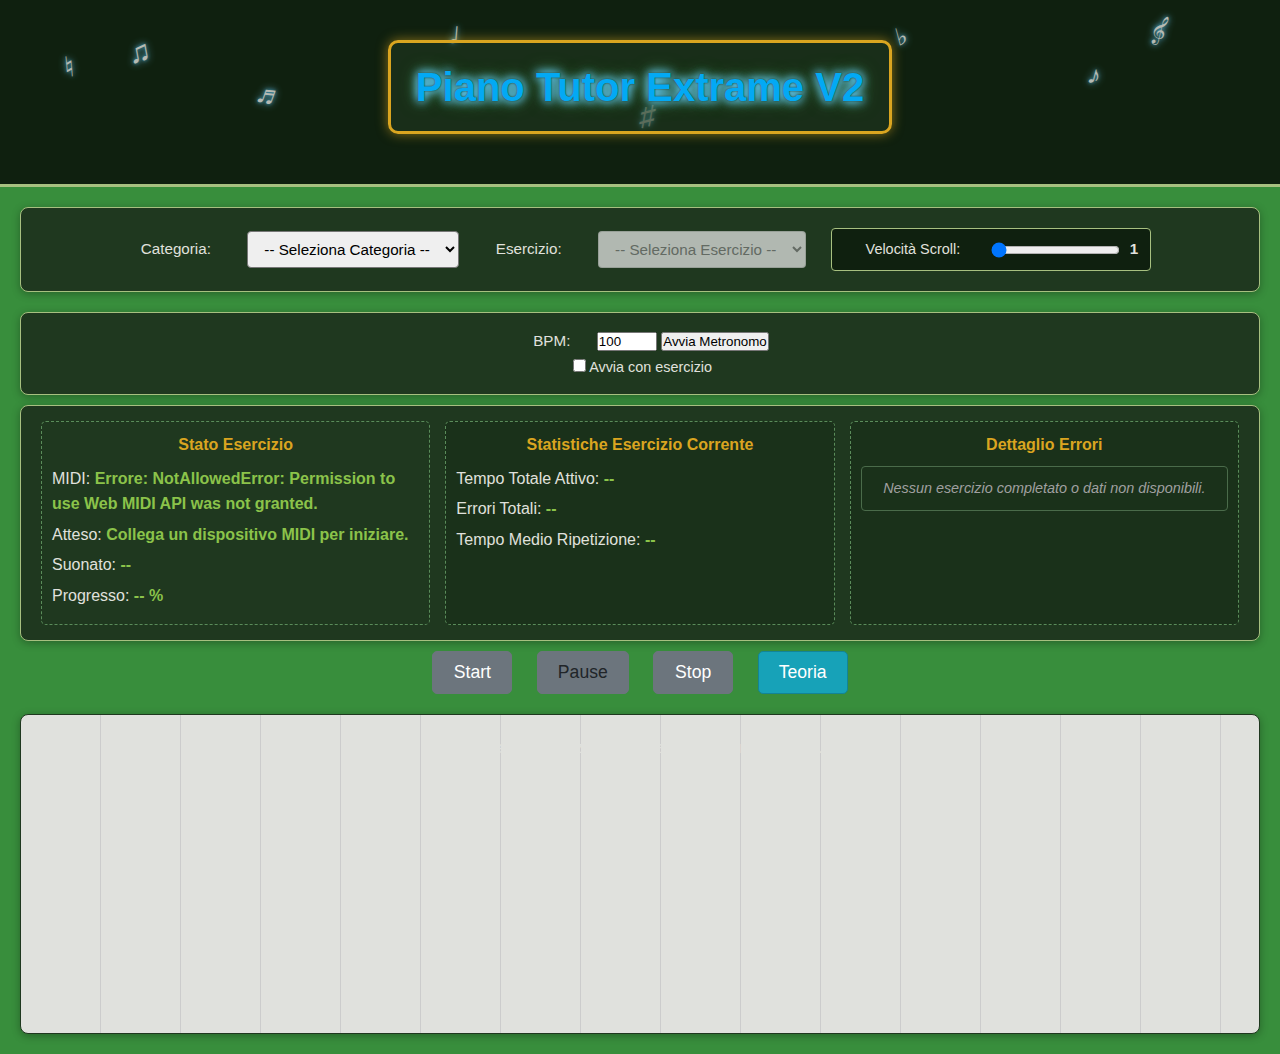
<file: index.html>
<!DOCTYPE html>
<html lang="it">
<head>
    <meta charset="UTF-8">
    <meta name="viewport" content="width=device-width, initial-scale=1.0">
    <title>Piano Tutor Extrame Edition V2</title>
    <link rel="stylesheet" href="style.css">
    <!-- VexFlow (locale) -->
    <script src="js/vexflow.js"></script>
</head>
<body>
    <header class="app-header">
        <h1>Piano Tutor Extrame V2</h1>
        <!-- Note Svolazzanti -->
        <span class="floating-note note-1">♫</span>
        <span class="floating-note note-2">♪</span>
        <span class="floating-note note-3">♩</span>
        <span class="floating-note note-5">♬</span>
        <span class="floating-note note-6">♭</span>
        <span class="floating-note note-7">♯</span>
        <span class="floating-note note-8">♮</span>
        <span class="floating-note note-9">𝄞</span>
    </header>

    <div class="controls">
        <label for="category-select">Categoria:</label>
        <select id="category-select">
            <option value="">-- Seleziona Categoria --</option>
        </select>

        <label for="exercise-select">Esercizio:</label>
        <select id="exercise-select" disabled>
            <option value="">-- Seleziona Esercizio --</option>
        </select>

        <div class="scroll-speed-control">
            <label for="scroll-speed">Velocità Scroll:</label>
            <input type="range" id="scroll-speed" min="1" max="10" value="1">
            <span id="scroll-speed-value">1</span>
        </div>
    </div>

    <!-- SEZIONE METRONOMO -->
    <div class="metronome-controls controls">
        <label for="bpm-input">BPM:</label>
        <input type="number" id="bpm-input" value="100" min="30" max="240" step="1">
        <button id="metronome-toggle-button">Avvia Metronomo</button>
        <div id="metronome-visual-indicator" class="metronome-indicator-off"></div>
        <label for="metronome-auto-start" style="margin-left: 15px; font-size: 0.9em;">
            <input type="checkbox" id="metronome-auto-start"> Avvia con esercizio
        </label>
    </div>
    <!-- FINE SEZIONE METRONOMO -->

    <div class="status-area">
        <div class="status-column">
            <h4>Stato Esercizio</h4>
            <p>MIDI: <span id="midi-status">Inizializzazione...</span></p>
            <p>Atteso: <span id="expected-note">--</span></p>
            <p>Suonato: <span id="played-note">--</span></p>
            <p>Progresso: <span id="success-rate">-- %</span></p>
        </div>
        <div class="status-column exercise-stats-container">
            <h4>Statistiche Esercizio Corrente</h4>
            <p>Tempo Totale Attivo: <span id="summary-total-time">--</span></p>
            <p>Errori Totali: <span id="summary-total-errors">--</span></p>
            <p>Tempo Medio Ripetizione: <span id="summary-avg-rep-time">--</span></p>
        </div>
        <div class="status-column errors-detail-container">
            <h4>Dettaglio Errori</h4>
            <div id="summary-errors-list" class="errors-list">
                <p>Nessun esercizio completato.</p>
            </div>
        </div>
    </div>

    <div class="control-buttons">
        <button id="start-button" disabled>Start</button>
        <button id="pause-button" disabled>Pause</button>
        <button id="stop-button" disabled>Stop</button>
        <button id="theory-button">Teoria</button>
    </div>

    <div id="score">
        <p>Caricamento...</p>
    </div>

    <!-- Script Esercizi (IMPORTANTE: prima di main.js) -->
    <!-- Ordine specificato -->
    <script src="js/exercises/giri_armonici.js"></script>
    <script src="js/exercises/accordi_rivolti.js"></script>
    <script src="js/exercises/ritmica_avanzata.js"></script>
    <script src="js/exercises/scale.js"></script>
    <script src="js/exercises/scale_ottave.js"></script>
    <script src="js/exercises/accompagnamenti.js"></script>
    <script src="js/exercises/accordi_complessi.js"></script>
    <script src="js/exercises/arpeggi.js"></script>
    <script src="js/exercises/indipendenza_mani.js"></script> <!-- Nome ipotizzato, verifica -->
    <script src="js/exercises/tecnica_coordinazione.js"></script> <!-- Nome ipotizzato, verifica -->
    <script src="js/exercises/contrappunto_base.js"></script> <!-- Nome ipotizzato, verifica -->
    <script src="js/exercises/charper_1.js"></script>
    <script src="js/exercises/charper_2.js"></script>
    <script src="js/exercises/charper_3.js"></script>
    <script src="js/exercises/czernyop599.js"></script>
    <script src="js/exercises/beyer_op101.js"></script>
    <script src="js/exercises/beyer101liv2.js"></script>
    <script src="js/exercises/alfred_basic_inspired.js"></script> <!-- Assumendo sia in js/exercises/ -->

    <!-- Altri file di esercizi non specificati nell'ordine, aggiunti a seguire -->
    <script src="js/exercises/faber_inspired.js"></script>
    <script src="js/exercises/licks_blues_ragtime.js"></script> <!-- Nome ipotizzato, verifica -->
    <script src="js/exercises/licks_jazz.js"></script>
    <script src="js/exercises/teoria_riconoscimento.js"></script> <!-- Nome ipotizzato, verifica -->
    <script src="js/exercises/voicing_jazz_blues.js"></script>


    <script>
        // Raccogli tutti gli esercizi in un unico oggetto window.exerciseData
        // ATTENZIONE: I nomi delle categorie (es. Giri_Armonici) e i nomi delle variabili
        // (es. giriArmoniciExercises) sono IPOTIZZATI. Devi adattarli a come hai
        // effettivamente organizzato e nominato i dati nei tuoi file JS.
        // L'ordine delle chiavi qui determina l'ordine nel selettore delle categorie.
        window.exerciseData = {
            Giri_Armonici: typeof giriArmoniciExercises !== 'undefined' ? giriArmoniciExercises : [],
            Accordi_Rivolti: typeof accordiRivoltiExercises !== 'undefined' ? accordiRivoltiExercises : [],
            Ritmica_Avanzata: typeof ritmicaAvanzataExercises !== 'undefined' ? ritmicaAvanzataExercises : [],
            Scale: typeof scaleExercises !== 'undefined' ? scaleExercises : [],
            Scale_Ottave: typeof scaleOttaveExercises !== 'undefined' ? scaleOttaveExercises : [],
            Accompagnamenti: typeof accompagnamentiExercises !== 'undefined' ? accompagnamentiExercises : [],
            Accordi_Complessi: typeof accordiComplessiExercises !== 'undefined' ? accordiComplessiExercises : [],
            Arpeggi: typeof arpeggiExercises !== 'undefined' ? arpeggiExercises : [],
            Indipendenza_Mani: typeof indipendenzaManiExercises !== 'undefined' ? indipendenzaManiExercises : [],
            Tecnica_Coordinazione: typeof tecnicaCoordinazioneExercises !== 'undefined' ? tecnicaCoordinazioneExercises : [],
            Contrappunto_Base: typeof contrappuntoBaseExercises !== 'undefined' ? contrappuntoBaseExercises : [],
            Charper_1: typeof charper1Exercises !== 'undefined' ? charper1Exercises : [],
            Charper_2: typeof charper2Exercises !== 'undefined' ? charper2Exercises : [],
            Charper_3: typeof charper3Exercises !== 'undefined' ? charper3Exercises : [],
            Czerny_Op599: typeof czernyOp599Exercises !== 'undefined' ? czernyOp599Exercises : [],
            Beyer_Op101: typeof beyerOp101Exercises !== 'undefined' ? beyerOp101Exercises : [],
            Beyer_Op101_Liv2: typeof beyerOp101Liv2Exercises !== 'undefined' ? beyerOp101Liv2Exercises : [],
            Alfred_Basic_Inspired: typeof alfredBasicInspiredExercises !== 'undefined' ? alfredBasicInspiredExercises : [],
            // Categorie per gli esercizi aggiunti a seguire
            Faber_Inspired: typeof faberInspiredExercises !== 'undefined' ? faberInspiredExercises : [],
            Licks_Blues_Ragtime: typeof licksBluesRagtimeExercises !== 'undefined' ? licksBluesRagtimeExercises : [],
            Licks_Jazz: typeof licksJazzExercises !== 'undefined' ? licksJazzExercises : [],
            Teoria_Riconoscimento: typeof teoriaRiconoscimentoExercises !== 'undefined' ? teoriaRiconoscimentoExercises : [],
            Voicing_Jazz_Blues: typeof voicingJazzBluesExercises !== 'undefined' ? voicingJazzBluesExercises : [],
        };
    </script>

    <script type="module" src="js/main.js"></script>
</body>
</html>
</file>
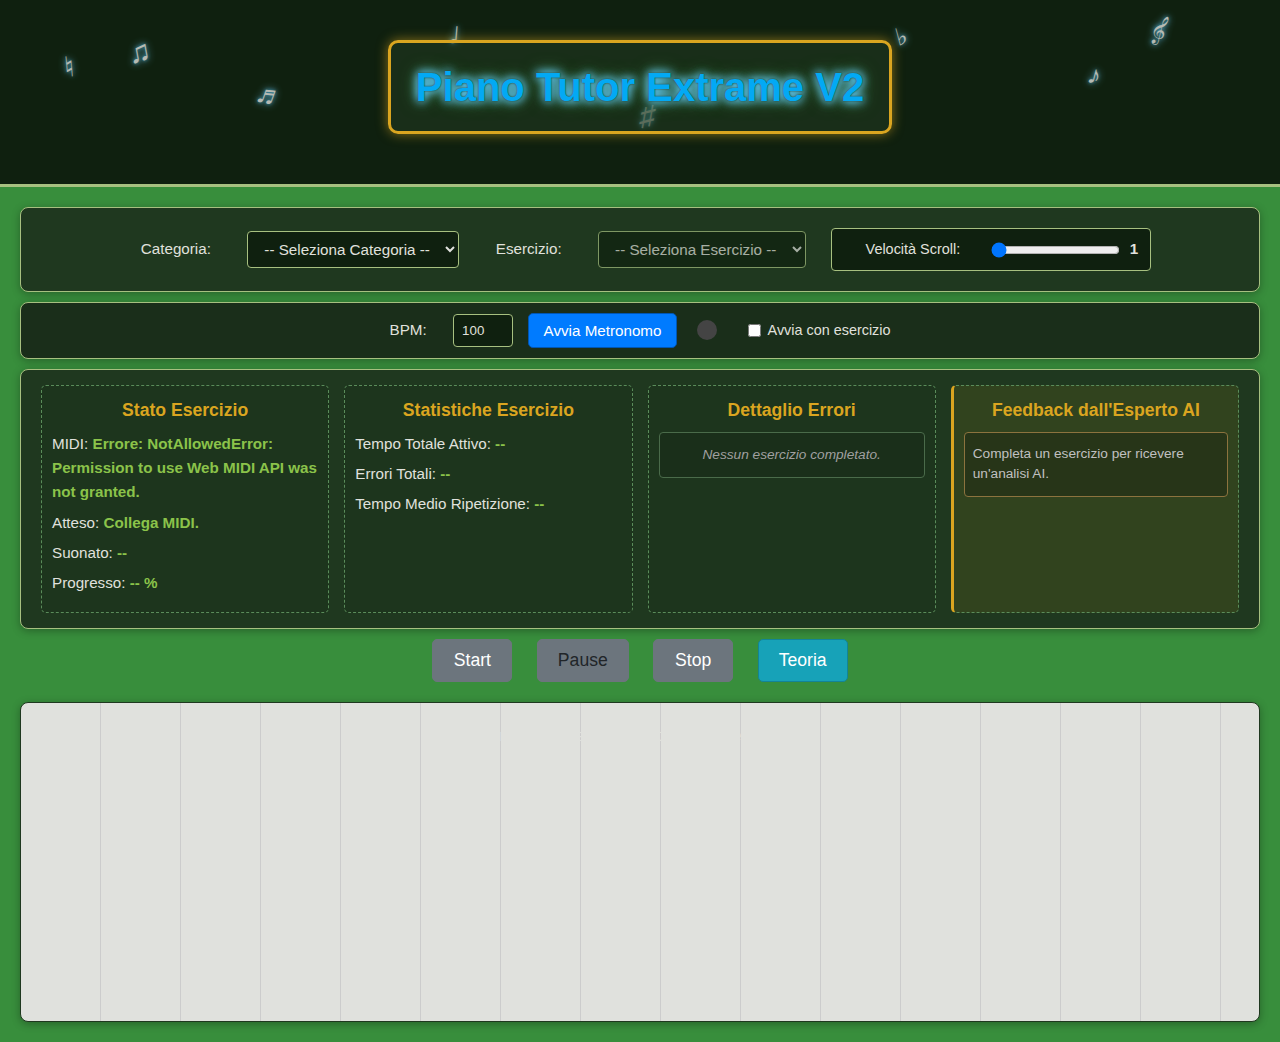
<file: public/index.html>
<!DOCTYPE html>
<html lang="it">
<head>
    <meta charset="UTF-8">
    <meta name="viewport" content="width=device-width, initial-scale=1.0">
    <title>Piano Tutor Extrame Edition V2</title>
    <link rel="stylesheet" href="style.css">
    <!-- VexFlow (locale) -->
    <script src="publiclibs/vexflow.js"></script> <!-- Assumendo sia in public/publiclibs/ -->
</head>
<body>
    <header class="app-header">
        <h1>Piano Tutor Extrame V2</h1>
        <span class="floating-note note-1">♫</span>
        <span class="floating-note note-2">♪</span>
        <span class="floating-note note-3">♩</span>
        <span class="floating-note note-5">♬</span>
        <span class="floating-note note-6">♭</span>
        <span class="floating-note note-7">♯</span>
        <span class="floating-note note-8">♮</span>
        <span class="floating-note note-9">𝄞</span>
    </header>

    <div class="controls">
        <label for="category-select">Categoria:</label>
        <select id="category-select">
            <option value="">-- Seleziona Categoria --</option>
        </select>

        <label for="exercise-select">Esercizio:</label>
        <select id="exercise-select" disabled>
            <option value="">-- Seleziona Esercizio --</option>
        </select>

        <div class="scroll-speed-control">
            <label for="scroll-speed">Velocità Scroll:</label>
            <input type="range" id="scroll-speed" min="1" max="10" value="1">
            <span id="scroll-speed-value">1</span>
        </div>
    </div>

    <div class="metronome-controls controls">
        <label for="bpm-input">BPM:</label>
        <input type="number" id="bpm-input" value="100" min="30" max="240" step="1">
        <button id="metronome-toggle-button">Avvia Metronomo</button>
        <div id="metronome-visual-indicator" class="metronome-indicator-off"></div>
        <label for="metronome-auto-start" style="margin-left: 15px; font-size: 0.9em;">
            <input type="checkbox" id="metronome-auto-start"> Avvia con esercizio
        </label>
    </div>

    <div class="status-area">
        <div class="status-column">
            <h4>Stato Esercizio</h4>
            <p>MIDI: <span id="midi-status">Inizializzazione...</span></p>
            <p>Atteso: <span id="expected-note">--</span></p>
            <p>Suonato: <span id="played-note">--</span></p>
            <p>Progresso: <span id="success-rate">-- %</span></p>
        </div>
        <div class="status-column exercise-stats-container">
            <h4>Statistiche Esercizio</h4>
            <p>Tempo Totale Attivo: <span id="summary-total-time">--</span></p>
            <p>Errori Totali: <span id="summary-total-errors">--</span></p>
            <p>Tempo Medio Ripetizione: <span id="summary-avg-rep-time">--</span></p>
        </div>
        <div class="status-column errors-detail-container">
            <h4>Dettaglio Errori</h4>
            <div id="summary-errors-list" class="errors-list">
                <p>Nessun esercizio completato.</p>
            </div>
        </div>
        <!-- NUOVO: Contenitore per Feedback AI -->
        <div class="status-column ai-feedback-container">
            <h4>Feedback dall'Esperto AI</h4>
            <div id="ai-feedback-content" class="ai-feedback-list">
                <p>Completa un esercizio per ricevere un'analisi AI.</p>
            </div>
            <button id="get-ai-feedback-button" style="display: none; margin-top: 10px;">Analizza con AI</button>
        </div>
    </div>

    <div class="control-buttons">
        <button id="start-button" disabled>Start</button>
        <button id="pause-button" disabled>Pause</button>
        <button id="stop-button" disabled>Stop</button>
        <button id="theory-button">Teoria</button>
    </div>

    <div id="score">
        <p>Caricamento...</p>
    </div>

    <!-- Script Esercizi (IMPORTANTE: prima di main.js) -->
    <!-- Assicurati che questi percorsi siano corretti rispetto a index.html -->
    <script src="js/exercises/giri_armonici.js"></script>
    <script src="js/exercises/accordi_rivolti.js"></script>
    <script src="js/exercises/ritmica_avanzata.js"></script>
    <script src="js/exercises/scale.js"></script>
    <script src="js/exercises/scale_ottave.js"></script>
    <script src="js/exercises/accompagnamenti.js"></script>
    <script src="js/exercises/accordi_complessi.js"></script>
    <script src="js/exercises/arpeggi.js"></script>
    <script src="js/exercises/indipendenza_mani.js"></script>
    <script src="js/exercises/tecnica_coordinazione.js"></script>
    <script src="js/exercises/contrappunto_base.js"></script>
    <script src="js/exercises/charper_1.js"></script>
    <script src="js/exercises/charper_2.js"></script>
    <script src="js/exercises/charper_3.js"></script>
    <script src="js/exercises/czernyop599.js"></script>
    <script src="js/exercises/beyer_op101.js"></script>
    <script src="js/exercises/beyer101liv2.js"></script>
    <script src="js/exercises/alfred_basic_inspired.js"></script>
    <script src="js/exercises/faber_inspired.js"></script>
    <script src="js/exercises/licks_blues_ragtime.js"></script>
    <script src="js/exercises/licks_jazz.js"></script>
    <script src="js/exercises/teoria_riconoscimento.js"></script>
    <script src="js/exercises/voicing_jazz_blues.js"></script>
    <!-- Aggiungi qui altri tuoi file di esercizi -->

    <script>
        window.exerciseData = {
            Giri_Armonici: typeof giriArmoniciExercises !== 'undefined' ? giriArmoniciExercises : [],
            Accordi_Rivolti: typeof accordiRivoltiExercises !== 'undefined' ? accordiRivoltiExercises : [],
            Ritmica_Avanzata: typeof ritmicaAvanzataExercises !== 'undefined' ? ritmicaAvanzataExercises : [],
            Scale: typeof scaleExercises !== 'undefined' ? scaleExercises : [],
            Scale_Ottave: typeof scaleOttaveExercises !== 'undefined' ? scaleOttaveExercises : [],
            Accompagnamenti: typeof accompagnamentiExercises !== 'undefined' ? accompagnamentiExercises : [],
            Accordi_Complessi: typeof accordiComplessiExercises !== 'undefined' ? accordiComplessiExercises : [],
            Arpeggi: typeof arpeggiExercises !== 'undefined' ? arpeggiExercises : [],
            Indipendenza_Mani: typeof indipendenzaManiExercises !== 'undefined' ? indipendenzaManiExercises : [],
            Tecnica_Coordinazione: typeof tecnicaCoordinazioneExercises !== 'undefined' ? tecnicaCoordinazioneExercises : [],
            Contrappunto_Base: typeof contrappuntoBaseExercises !== 'undefined' ? contrappuntoBaseExercises : [],
            Charper_1: typeof charper1Exercises !== 'undefined' ? charper1Exercises : [],
            Charper_2: typeof charper2Exercises !== 'undefined' ? charper2Exercises : [],
            Charper_3: typeof charper3Exercises !== 'undefined' ? charper3Exercises : [],
            Czerny_Op599: typeof czernyOp599Exercises !== 'undefined' ? czernyOp599Exercises : [],
            Beyer_Op101: typeof beyerOp101Exercises !== 'undefined' ? beyerOp101Exercises : [],
            Beyer_Op101_Liv2: typeof beyerOp101Liv2Exercises !== 'undefined' ? beyerOp101Liv2Exercises : [],
            Alfred_Basic_Inspired: typeof alfredBasicInspiredExercises !== 'undefined' ? alfredBasicInspiredExercises : [],
            Faber_Inspired: typeof faberInspiredExercises !== 'undefined' ? faberInspiredExercises : [],
            Licks_Blues_Ragtime: typeof licksBluesRagtimeExercises !== 'undefined' ? licksBluesRagtimeExercises : [],
            Licks_Jazz: typeof licksJazzExercises !== 'undefined' ? licksJazzExercises : [],
            Teoria_Riconoscimento: typeof teoriaRiconoscimentoExercises !== 'undefined' ? teoriaRiconoscimentoExercises : [],
            Voicing_Jazz_Blues: typeof voicingJazzBluesExercises !== 'undefined' ? voicingJazzBluesExercises : [],
        };
    </script>

    <!-- I tuoi script principali -->
    <!-- Assicurati che questi percorsi siano corretti rispetto a index.html -->
    <script type="module" src="js/main.js"></script>
    <!-- metronome.js e midi_handler.js sono importati da main.js, quindi non serve includerli qui se sono moduli ES6 -->
    <!-- vexflow_renderer.js è importato da main.js -->

</body>
</html>
</file>
<file: style.css>
/**
/**
 
 *
 * Piano Tutor Extrame Edition V2 (o il nome attuale del progetto)
 * Copyright (c) 2023-2024 Lorenzetti Giuseppe (aggiorna l'anno se necessario)
 *
 * Tutti i diritti riservati.
 *
 * Questo software è proprietario e confidenziale.
 * È concesso in licenza, non venduto. L'uso, la riproduzione, la modifica
 * o la distribuzione non autorizzata di questo software, o di qualsiasi sua parte,
 * sono severamente vietati.
 *
 * Per informazioni sulla licenza e per i termini di utilizzo completi,
 * fare riferimento al file LICENSE.md disponibile nel repository del progetto:
 * [Link al tuo nuovo LICENSE.md nel repository, es: https://github.com/thc792/Piano-tutor-extrame-edition-V2/blob/main/LICENSE.md]
 * o pianoothc791@gmail.com
 */

/* Reset base e font globale */
* {
    box-sizing: border-box;
    margin: 0;
    padding: 0;
}

body {
    font-family: -apple-system, BlinkMacSystemFont, "Segoe UI", Roboto, Helvetica, Arial, sans-serif, "Apple Color Emoji", "Segoe UI Emoji", "Segoe UI Symbol";
    line-height: 1.6;
    margin: 0;
    background-color: #388E3C; /* Verde Scuro Muted (ex: #415A77) */
    color: #E0E1DD; /* Testo Bianco Sporco (mantenuto) */
    font-size: 16px;
}

/* Header dell'applicazione per contenere titolo e note */
.app-header {
    background-color: #0F200F; /* Verde Molto Scuro/Quasi Nero (ex: #0D1B2A) */
    padding: 40px 20px 50px 20px;
    text-align: center;
    position: relative;
    min-height: 180px;
    overflow: hidden;
    border-bottom: 3px solid #A7C080; /* Bordo Verde-Grigio (ex: #778DA9) */
    margin-bottom: 20px;
}

/* Note Svolazzanti */
.floating-note
{
    position: absolute;
    font-size: 28px;
    color: #E0E1DD; /* Bianco Sporco (mantenuto) */
    opacity: 0.8;
    user-select: none;
    animation: float 12s ease-in-out infinite alternate;

    /* === EFFETTO GLOW BLU PER LE NOTE (per coerenza con titolo) === */
    text-shadow:
        0 0 4px #4FC3F7,  /* Glow blu chiaro (ex: #85C1E9) */
        0 0 8px #81D4FA; /* Glow blu medio (ex: #5DADE2) */
}
/* Posizionamento e stili individuali per le note (mantenuti) */
.floating-note.note-1 { top: 15%; left: 10%; animation-delay: 0s; font-size: 30px; transform: rotate(-10deg); }
.floating-note.note-2 { top: 30%; left: 85%; animation-delay: -2.5s; font-size: 26px; transform: rotate(15deg); }
.floating-note.note-3 { top: 5%; left: 35%; animation-delay: -5s; font-size: 32px; transform: rotate(5deg); }
.floating-note.note-5 { top: 40%; left: 20%; animation-delay: -3s; font-size: 28px; transform: rotate(20deg); }
.floating-note.note-6 { top: 10%; left: 70%; animation-delay: -1.5s; font-size: 24px; transform: rotate(-15deg); }
.floating-note.note-7 { top: 50%; left: 50%; animation-delay: -6s; font-size: 30px; transform: rotate(10deg); }
.floating-note.note-8 { top: 25%; left: 5%; animation-delay: -8s; font-size: 28px; transform: rotate(-5deg); }
.floating-note.note-9 { top: 5%; left: 90%; animation-delay: -10s; font-size: 26px; transform: rotate(25deg); }

@keyframes float { /* Animazione mantenuta */
    0% { transform: translateY(0px) translateX(0px) rotate(-5deg); opacity: 0.5; }
    25% { transform: translateY(-12px) translateX(6px) rotate(0deg); opacity: 0.7; }
    50% { transform: translateY(-6px) translateX(-6px) rotate(8deg); opacity: 0.6; }
    75% { transform: translateY(6px) translateX(6px) rotate(-3deg); opacity: 0.7; }
    100% { transform: translateY(0px) translateX(0px) rotate(-5deg); opacity: 0.5; }
}


/* Titolo principale con riquadro */
h1 {
    color: #03A9F4; /* Testo Blu Vibrante (ex: #E0E1DD) */
    margin: 0 auto;
    font-weight: bold;
    font-size: 2.5em;
    text-shadow:
        0 0 2px #1F381F,  /* Contorno sottile verde scuro (ex: #1B263B) */
        0 0 8px #4FC3F7,  /* Glow blu chiaro (ex: #85C1E9) */
        0 0 12px #81D4FA, /* Glow blu medio (ex: #5DADE2) */
        0 0 18px #388E3C; /* Glow verde scuro diffuso (ex: #415A77) */

    border: 3px solid #DAA520; /* Bordo Oro Muted (ex: #C0C0C0 Argento) */
    padding: 12px 25px;
    border-radius: 10px;
    display: inline-block;
    background-color: rgba(31, 56, 31, 0.6); /* Sfondo verde scuro semi-trasparente (ex: rgba(27, 38, 59, 0.6)) */
    box-shadow: 0 0 12px rgba(218, 165, 32, 0.6); /* Ombra basata sul colore oro (ex: rgba(192, 192, 192, 0.6)) */
    position: relative;
    z-index: 10;
}

/* Contenitori per controlli (selettori e slider) */
.controls {
    margin: 20px;
    margin-bottom: 10px;
    padding: 15px 20px;
    background-color: #1F381F; /* Verde Scuro Secondario (ex: #1B263B) */
    border: 1px solid #A7C080; /* Bordo Verde-Grigio (ex: #778DA9) */
    border-radius: 8px;
    text-align: center;
    box-shadow: 0 2px 8px rgba(0, 0, 0, 0.3);
}

/* Area di stato MODIFICATA */
.status-area {
    margin: 10px 20px 10px 20px;
    padding: 15px 20px;
    background-color: #1F381F; /* Verde Scuro Secondario */
    border: 1px solid #A7C080; /* Bordo Verde-Grigio */
    border-radius: 8px;
    box-shadow: 0 2px 8px rgba(0, 0, 0, 0.3);
    display: flex; /* USA FLEXBOX PER COLONNE */
    justify-content: space-between; /* Spazio tra le colonne */
    gap: 15px; /* Spazio tra le colonne */
}

.status-column {
    flex: 1; /* Ogni colonna prende spazio uguale */
    padding: 10px;
    border: 1px dashed #5a8c5a; /* Bordo leggero per separare visivamente, opzionale */
    border-radius: 5px;
    min-width: 200px; /* Larghezza minima per colonna */
}
.status-column h4 {
    color: #DAA520; /* Oro per i titoli delle sezioni statistiche */
    margin-bottom: 8px;
    text-align: center;
}


.status-area p {
    margin: 5px 0;
    text-align: left; /* Allinea il testo a sinistra dentro le colonne */
}

.status-area span {
    font-weight: bold;
    color: #8BC34A; /* Verde Chiaro Vibrante */
}

/* Stili specifici per i contenitori delle nuove statistiche */
.exercise-stats-container, .errors-detail-container {
    background-color: rgba(15, 32, 15, 0.3); /* Sfondo leggermente più scuro per distinzione */
}

.errors-list {
    max-height: 120px; /* Altezza massima per la lista errori */
    overflow-y: auto;  /* Scroll verticale se il contenuto eccede */
    padding: 5px;
    border: 1px solid #4a6b4a;
    border-radius: 4px;
    font-size: 0.9em;
}

.errors-list p { /* Stile per il messaggio di default */
    font-style: italic;
    color: #a0a0a0;
    text-align: center;
}

.errors-list ul {
    list-style-type: none; /* Rimuove i bullet points di default */
    padding-left: 0;
}

.errors-list li {
    padding: 3px 0;
    border-bottom: 1px dotted #5a8c5a;
}
.errors-list li:last-child {
    border-bottom: none;
}
.errors-list strong { /* Per evidenziare la ripetizione o parti importanti */
    color: #DAA520; /* Oro per evidenziare */
}
.errors-list small { /* Per dettagli come il timestamp */
    color: #b0b0b0; /* Grigio chiaro per dettagli meno importanti */
}


/* Nuovo stile per il contenitore dei pulsanti di controllo */
.control-buttons {
    margin: 10px 20px 20px 20px;
    text-align: center;
}

/* Stili per i pulsanti nel contenitore control-buttons (colori funzionali mantenuti) */
.control-buttons button {
    margin: 0 10px;
    padding: 10px 20px;
    font-size: 1.1em;
    border-radius: 5px;
    cursor: pointer;
    transition: background-color 0.3s ease;
    min-width: 80px;
    /* Bordi basati sui colori funzionali, mantenuti per chiarezza UI */
}

#start-button {
    background-color: #28a745; /* Verde */
    color: white;
    border: 1px solid #218838;
}

#start-button:hover:not(:disabled) {
    background-color: #218838;
}

#start-button:disabled {
    background-color: #6c757d; /* Grigio */
    border-color: #6c757d;
    cursor: not-allowed;
}

#stop-button {
    background-color: #dc3545; /* Rosso */
    color: white;
    border: 1px solid #c82333;
}

#stop-button:hover:not(:disabled) {
    background-color: #c82333;
}

#stop-button:disabled {
    background-color: #6c757d; /* Grigio */
    border-color: #6c757d;
    cursor: not-allowed;
}

#pause-button {
    background-color: #ffc107; /* Giallo/Arancione */
    color: #212529; /* Testo scuro */
    border: 1px solid #d39e00;
}

#pause-button:hover:not(:disabled) {
    background-color: #d39e00;
    color: white;
}

#pause-button:disabled {
    background-color: #6c757d; /* Grigio */
    border-color: #6c757d;
    cursor: not-allowed;
}

#theory-button {
    background-color: #17a2b8; /* Blu ciano */
    color: white;
    border: 1px solid #138496;
}

#theory-button:hover {
    background-color: #138496;
}


/* Elementi dentro i controls (selettori e slider) */
.controls label,
.controls select,
.controls .scroll-speed-control {
    margin: 5px 10px;
    padding: 8px 12px;
    border-radius: 4px;
    vertical-align: middle;
    font-size: 0.95em;
}

/* Stili specifici per il controllo velocità */
.scroll-speed-control {
    display: inline-block;
    align-items: center;
    background-color: #0F200F; /* Verde Molto Scuro (ex: #0D1B2A) */
    border: 1px solid #A7C080; /* Bordo Verde-Grigio (ex: #778DA9) */
    border-radius: 4px;
    padding: 5px 10px;
}

.scroll-speed-control label {
    margin-right: 10px;
    font-weight: normal;
    color: #E0E1DD; /* Mantenuto bianco sporco */
}

.scroll-speed-control input[type="range"] {
    vertical-align: middle;
    margin: 0 5px;
    cursor: pointer;
}

.scroll-speed-control span {
    font-weight: bold;
    min-width: 20px;
    text-align: center;
    color: #E0E1DD; /* Mantenuto bianco sporco */
}


/* Area dello spartito VexFlow */
#score {
    margin: 20px;
    margin-top: 20px;
    padding: 20px;
    border: 1px solid #1F381F; /* Bordo Verde Scuro (ex: #1B263B) */
    min-height: 320px;
    max-height: 500px;
    background-color: #E0E1DD; /* Sfondo base dell'area spartito (mantenuto) */
    text-align: center;
    border-radius: 8px;
    box-shadow: 0 2px 8px rgba(0, 0, 0, 0.3);
    overflow-x: auto;
    overflow-y: auto;
    display: block;
    position: relative;

    /* === LINEE DI BATTUTA CSS === */
    background-image: repeating-linear-gradient(
        90deg,
        transparent,
        transparent 79px,
        #CCCCCC 79px,      /* Grigio chiaro (mantenuto) */
        #CCCCCC 80px
    );
}

#score svg {
    display: inline-block;
    background-color: transparent;
    position: relative;
    z-index: 1;
}

/* Stili VexFlow */
.vf-annotation text {
    fill: #1F381F; /* Verde Scuro Secondario (ex: #1B263B) */
    font-size: 0.9em;
    font-weight: bold;
}

/* Media Query per schermi più piccoli (colori adattati) */
@media (max-width: 768px) {
    .app-header { padding: 20px 15px 30px 15px; min-height: 150px; border-bottom-color: #A7C080; }
    .floating-note { font-size: 22px; opacity: 0.4;}
    h1 { font-size: 1.8em; padding: 10px 15px; border-color: #DAA520; background-color: rgba(31, 56, 31, 0.6); box-shadow: 0 0 8px rgba(218, 165, 32, 0.4); }
    
    /* Modifiche per .controls, .status-area, .control-buttons in media query */
    .controls { padding: 10px; margin-left: 10px; margin-right: 10px; background-color: #1F381F; border-color: #A7C080; box-shadow: 0 2px 6px rgba(0, 0, 0, 0.3); }
    .control-buttons { padding: 10px; margin-left: 10px; margin-right: 10px; }

    .controls label, .controls select { margin: 4px 6px; padding: 7px 10px; font-size: 0.9em; }
    .controls select { min-width: 150px; }
    
    /* Modifiche per .status-area in media query */
    .status-area {
        padding: 10px; margin-left: 10px; margin-right: 10px;
        background-color: #1F381F; border-color: #A7C080;
        box-shadow: 0 2px 6px rgba(0, 0, 0, 0.3);
        flex-direction: column; /* Colonne in verticale su schermi piccoli */
        align-items: stretch;
    }
    .status-column {
        min-width: unset; /* Rimuovi larghezza minima */
        margin-bottom: 10px;
    }
    .status-column:last-child {
        margin-bottom: 0;
    }
    .status-area p { margin: 5px 10px; font-size: 0.9em;} /* Potrebbe richiedere aggiustamenti */
    .status-area span { color: #8BC34A; } /* Mantenuto, ma considera se la dimensione del font necessita di modifiche */

    .errors-list {
        max-height: 100px;
    }

    #score { min-height: 280px; padding: 15px; margin-left: 10px; margin-right: 10px; border-color: #1F381F; box-shadow: 0 2px 6px rgba(0, 0, 0, 0.3); }
    .control-buttons button { min-width: 60px; padding: 8px 15px; font-size: 1em; }
    .scroll-speed-control { background-color: #0F200F; border-color: #A7C080; }
     .vf-annotation text { fill: #1F381F; }
}

@media (max-width: 480px) {
    .app-header { padding: 15px 10px 25px 10px; min-height: 120px; }
    .floating-note { font-size: 20px; opacity: 0.3; }
    h1 { font-size: 1.6em; padding: 8px 12px; }
    
    /* Modifiche per .controls in media query */
    .controls { display: flex; flex-direction: column; align-items: stretch; }
    .controls label, .controls select, .controls .scroll-speed-control { width: 90%; margin: 5px auto; }
    .controls select { /* Aggiustamenti specifici se necessario */ }

    /* Modifiche per .status-area in media query */
    .status-area {
        /* flex-direction è già column da 768px */
        align-items: center; /* Centra le colonne ora che sono una sopra l'altra */
    }
    .status-column {
         width: 90%; /* Adatta la larghezza delle colonne */
    }
    .status-area p { text-align: center; width: 100%; } /* Ora il testo può essere centrato nella colonna */
    .status-area span { text-align: center; display: block; margin-left: 0; margin-top: 3px; }


    .control-buttons { display: flex; flex-direction: column; align-items: stretch; }
    .control-buttons button { width: 90%; margin: 5px auto; }
}
</file>
<file: public/style.css>
/**
 * style.css
 * Stili per Piano Tutor Extrame Edition V2
 */

/* Reset base e font globale */
* {
    box-sizing: border-box;
    margin: 0;
    padding: 0;
}

body {
    font-family: -apple-system, BlinkMacSystemFont, "Segoe UI", Roboto, Helvetica, Arial, sans-serif, "Apple Color Emoji", "Segoe UI Emoji", "Segoe UI Symbol";
    line-height: 1.6;
    margin: 0;
    background-color: #388E3C; /* Verde Scuro Muted */
    color: #E0E1DD; /* Testo Bianco Sporco */
    font-size: 16px;
}

/* Header dell'applicazione */
.app-header {
    background-color: #0F200F; /* Verde Molto Scuro/Quasi Nero */
    padding: 40px 20px 50px 20px;
    text-align: center;
    position: relative;
    min-height: 180px;
    overflow: hidden;
    border-bottom: 3px solid #A7C080; /* Bordo Verde-Grigio */
    margin-bottom: 20px;
}

/* Note Svolazzanti */
.floating-note {
    position: absolute;
    font-size: 28px;
    color: #E0E1DD;
    opacity: 0.8;
    user-select: none;
    animation: float 12s ease-in-out infinite alternate;
    text-shadow:
        0 0 4px #4FC3F7,
        0 0 8px #81D4FA;
}
.floating-note.note-1 { top: 15%; left: 10%; animation-delay: 0s; font-size: 30px; transform: rotate(-10deg); }
.floating-note.note-2 { top: 30%; left: 85%; animation-delay: -2.5s; font-size: 26px; transform: rotate(15deg); }
.floating-note.note-3 { top: 5%; left: 35%; animation-delay: -5s; font-size: 32px; transform: rotate(5deg); }
.floating-note.note-5 { top: 40%; left: 20%; animation-delay: -3s; font-size: 28px; transform: rotate(20deg); }
.floating-note.note-6 { top: 10%; left: 70%; animation-delay: -1.5s; font-size: 24px; transform: rotate(-15deg); }
.floating-note.note-7 { top: 50%; left: 50%; animation-delay: -6s; font-size: 30px; transform: rotate(10deg); }
.floating-note.note-8 { top: 25%; left: 5%; animation-delay: -8s; font-size: 28px; transform: rotate(-5deg); }
.floating-note.note-9 { top: 5%; left: 90%; animation-delay: -10s; font-size: 26px; transform: rotate(25deg); }

@keyframes float {
    0% { transform: translateY(0px) translateX(0px) rotate(-5deg); opacity: 0.5; }
    25% { transform: translateY(-12px) translateX(6px) rotate(0deg); opacity: 0.7; }
    50% { transform: translateY(-6px) translateX(-6px) rotate(8deg); opacity: 0.6; }
    75% { transform: translateY(6px) translateX(6px) rotate(-3deg); opacity: 0.7; }
    100% { transform: translateY(0px) translateX(0px) rotate(-5deg); opacity: 0.5; }
}

h1 {
    color: #03A9F4;
    margin: 0 auto;
    font-weight: bold;
    font-size: 2.5em;
    text-shadow:
        0 0 2px #1F381F,
        0 0 8px #4FC3F7,
        0 0 12px #81D4FA,
        0 0 18px #388E3C;
    border: 3px solid #DAA520;
    padding: 12px 25px;
    border-radius: 10px;
    display: inline-block;
    background-color: rgba(31, 56, 31, 0.6);
    box-shadow: 0 0 12px rgba(218, 165, 32, 0.6);
    position: relative;
    z-index: 10;
}

.controls {
    margin: 20px;
    margin-bottom: 10px;
    padding: 15px 20px;
    background-color: #1F381F;
    border: 1px solid #A7C080;
    border-radius: 8px;
    text-align: center;
    box-shadow: 0 2px 8px rgba(0, 0, 0, 0.3);
}

.controls label,
.controls select,
.controls .scroll-speed-control {
    margin: 5px 10px;
    padding: 8px 12px;
    border-radius: 4px;
    vertical-align: middle;
    font-size: 0.95em;
    color: #E0E1DD; /* Colore label */
}

.controls select {
    background-color: #0F200F;
    color: #E0E1DD;
    border: 1px solid #A7C080;
}

.scroll-speed-control {
    display: inline-block;
    align-items: center;
    background-color: #0F200F;
    border: 1px solid #A7C080;
    border-radius: 4px;
    padding: 5px 10px;
}
.scroll-speed-control label {
    margin-right: 10px;
    font-weight: normal;
}
.scroll-speed-control input[type="range"] {
    vertical-align: middle;
    margin: 0 5px;
    cursor: pointer;
}
.scroll-speed-control span {
    font-weight: bold;
    min-width: 20px;
    text-align: center;
}

.metronome-controls {
    margin-top: 10px;
    padding: 10px 15px;
    background-color: #1A2E1A;
}

.metronome-controls label,
.metronome-controls input[type="number"],
.metronome-controls button {
    margin: 0 5px;
    vertical-align: middle;
}
.metronome-controls input[type="number"] {
    width: 60px;
    padding: 8px;
    border: 1px solid #A7C080;
    background-color: #0F200F;
    color: #E0E1DD;
    border-radius: 4px;
}
#metronome-toggle-button {
    padding: 8px 15px;
    font-size: 0.95em;
    border-radius: 5px;
    cursor: pointer;
    transition: background-color 0.3s ease;
    background-color: #007bff;
    color: white;
    border: 1px solid #0056b3;
}
#metronome-toggle-button.metronome-active {
    background-color: #dc3545;
    border-color: #c82333;
}
#metronome-toggle-button:disabled {
    background-color: #6c757d;
    border-color: #6c757d;
    cursor: not-allowed;
}
#metronome-visual-indicator {
    display: inline-block;
    width: 20px;
    height: 20px;
    margin-left: 10px;
    border-radius: 50%;
    background-color: #444;
    vertical-align: middle;
    transition: background-color 0.05s ease-out;
}
.metronome-indicator-on { background-color: #DAA520 !important; }
.metronome-indicator-off { background-color: #444 !important; }
.metronome-controls label[for="metronome-auto-start"] {
    color: #E0E1DD;
    font-size: 0.9em;
}
.metronome-controls input[type="checkbox"] {
    vertical-align: middle;
    margin-right: 3px;
}

.status-area {
    margin: 10px 20px 10px 20px;
    padding: 15px 20px;
    background-color: #1F381F;
    border: 1px solid #A7C080;
    border-radius: 8px;
    box-shadow: 0 2px 8px rgba(0, 0, 0, 0.3);
    display: flex;
    flex-wrap: wrap; /* Permette alle colonne di andare a capo su schermi piccoli */
    justify-content: space-between;
    gap: 15px;
}

.status-column {
    flex: 1 1 250px; /* Flex grow, flex shrink, flex basis (larghezza minima prima di andare a capo) */
    padding: 10px;
    border: 1px dashed #5a8c5a;
    border-radius: 5px;
    min-width: 220px; /* Larghezza minima effettiva della colonna */
    background-color: rgba(15, 32, 15, 0.1); /* Sfondo leggero per le colonne */
}
.status-column h4 {
    color: #DAA520;
    margin-bottom: 8px;
    text-align: center;
    font-size: 1.1em;
}
.status-area p {
    margin: 6px 0;
    text-align: left;
    font-size: 0.95em;
}
.status-area span {
    font-weight: bold;
    color: #8BC34A;
}

.errors-list {
    max-height: 120px;
    overflow-y: auto;
    padding: 5px 8px;
    border: 1px solid #4a6b4a;
    border-radius: 4px;
    font-size: 0.9em;
    background-color: rgba(0,0,0,0.1);
}
.errors-list p { font-style: italic; color: #a0a0a0; text-align: center; }
.errors-list ul { list-style-type: none; padding-left: 0; }
.errors-list li { padding: 3px 0; border-bottom: 1px dotted #5a8c5a; }
.errors-list li:last-child { border-bottom: none; }
.errors-list strong { color: #DAA520; }
.errors-list small { color: #b0b0b0; }


/* NUOVI Stili per AI Feedback Container */
.ai-feedback-container {
    background-color: rgba(218, 165, 32, 0.1); /* Sfondo leggermente diverso per distinguerlo, basato sull'oro */
    border-left: 3px solid #DAA520;
}

.ai-feedback-list {
    max-height: 150px;
    overflow-y: auto;
    padding: 8px;
    border: 1px solid #8c733e; /* Bordo interno dorato scuro */
    border-radius: 4px;
    font-size: 0.9em;
    line-height: 1.5;
    background-color: rgba(0,0,0,0.2); /* Sfondo più scuro per il testo */
    white-space: pre-wrap;
    color: #E0E1DD;
}
.ai-feedback-list p {
    font-style: normal;
    color: #c0c0c0;
    margin: 0; /* Rimuovi margini extra se ci sono */
    padding: 3px 0;
}
.ai-feedback-list p:empty::before {
    content: "Nessun feedback AI disponibile al momento.";
    font-style: italic;
    color: #a0a0a0;
}

#get-ai-feedback-button {
    background-color: #007bff;
    color: white;
    border: none;
    padding: 8px 15px;
    border-radius: 5px;
    cursor: pointer;
    font-size: 0.95em;
    transition: background-color 0.3s ease;
    display: block;
    margin-left: auto;
    margin-right: auto;
    margin-top: 10px; /* Già presente nello style inline, ma meglio qui */
}
#get-ai-feedback-button:hover:not(:disabled) { background-color: #0056b3; }
#get-ai-feedback-button:disabled {
    background-color: #6c757d;
    cursor: not-allowed;
    opacity: 0.7;
}


.control-buttons {
    margin: 10px 20px 20px 20px;
    text-align: center;
}
.control-buttons button {
    margin: 0 10px;
    padding: 10px 20px;
    font-size: 1.1em;
    border-radius: 5px;
    cursor: pointer;
    transition: background-color 0.3s ease;
    min-width: 80px;
}
#start-button { background-color: #28a745; color: white; border: 1px solid #218838; }
#start-button:hover:not(:disabled) { background-color: #218838; }
#start-button:disabled { background-color: #6c757d; border-color: #6c757d; cursor: not-allowed; }
#stop-button { background-color: #dc3545; color: white; border: 1px solid #c82333; }
#stop-button:hover:not(:disabled) { background-color: #c82333; }
#stop-button:disabled { background-color: #6c757d; border-color: #6c757d; cursor: not-allowed; }
#pause-button { background-color: #ffc107; color: #212529; border: 1px solid #d39e00; }
#pause-button:hover:not(:disabled) { background-color: #d39e00; color: white; }
#pause-button:disabled { background-color: #6c757d; border-color: #6c757d; cursor: not-allowed; }
#theory-button { background-color: #17a2b8; color: white; border: 1px solid #138496; }
#theory-button:hover { background-color: #138496; }

#score {
    margin: 20px;
    margin-top: 20px;
    padding: 20px;
    border: 1px solid #1F381F;
    min-height: 320px;
    max-height: 500px;
    background-color: #E0E1DD;
    text-align: center;
    border-radius: 8px;
    box-shadow: 0 2px 8px rgba(0, 0, 0, 0.3);
    overflow-x: auto;
    overflow-y: auto;
    display: block;
    position: relative;
    background-image: repeating-linear-gradient(
        90deg,
        transparent,
        transparent 79px,
        #CCCCCC 79px,
        #CCCCCC 80px
    );
}
#score svg {
    display: inline-block;
    background-color: transparent;
    position: relative;
    z-index: 1;
}
.vf-annotation text {
    fill: #1F381F;
    font-size: 0.9em;
    font-weight: bold;
}

/* Media Query per schermi più piccoli */
@media (max-width: 768px) {
    .app-header { padding: 20px 15px 30px 15px; min-height: 150px; }
    .floating-note { font-size: 22px; opacity: 0.4;}
    h1 { font-size: 1.8em; padding: 10px 15px; }
    
    .controls, .metronome-controls { padding: 10px; margin-left: 10px; margin-right: 10px; }
    .control-buttons { padding: 10px; margin-left: 10px; margin-right: 10px; }
    .controls label, .controls select { margin: 4px 6px; padding: 7px 10px; font-size: 0.9em; }
    .controls select { min-width: 150px; }

    .metronome-controls {
        display: flex;
        flex-direction: column;
        align-items: center;
    }
    .metronome-controls label,
    .metronome-controls input[type="number"],
    .metronome-controls button,
    .metronome-controls label[for="metronome-auto-start"] {
        margin: 5px 0;
        width: auto;
    }
     #metronome-visual-indicator { margin-top: 5px; }
    
    .status-area {
        padding: 10px; margin-left: 10px; margin-right: 10px;
        flex-direction: column;
        align-items: stretch; /* Fa sì che le colonne prendano tutta la larghezza disponibile */
    }
    .status-column { min-width: unset; margin-bottom: 10px; flex-basis: auto; /* Resetta flex-basis */}
    .status-column:last-child { margin-bottom: 0; }
    .status-area p { margin: 5px 10px; font-size: 0.9em;}

    .errors-list { max-height: 100px; }
    .ai-feedback-list { max-height: 120px; } /* Leggermente meno alto su mobile */

    #score { min-height: 280px; padding: 15px; margin-left: 10px; margin-right: 10px; }
    .control-buttons button { min-width: 60px; padding: 8px 15px; font-size: 1em; }
}

@media (max-width: 480px) {
    .app-header { padding: 15px 10px 25px 10px; min-height: 120px; }
    .floating-note { font-size: 20px; opacity: 0.3; }
    h1 { font-size: 1.6em; padding: 8px 12px; }
    
    .controls { display: flex; flex-direction: column; align-items: stretch; }
    .controls label, .controls select, .controls .scroll-speed-control { width: 90%; margin: 5px auto; }

    .status-area { align-items: center; } /* Centra le colonne se diventano strette */
    .status-column { width: 90%; } /* Le colonne prendono il 90% della larghezza del loro container */
    .status-area p { text-align: center; } /* Testo centrato per paragrafi */
    .status-area span { text-align: center; display: block; margin-left: 0; margin-top: 3px; }

    .control-buttons { display: flex; flex-direction: column; align-items: stretch; }
    .control-buttons button { width: 90%; margin: 5px auto; }
}
</file>
